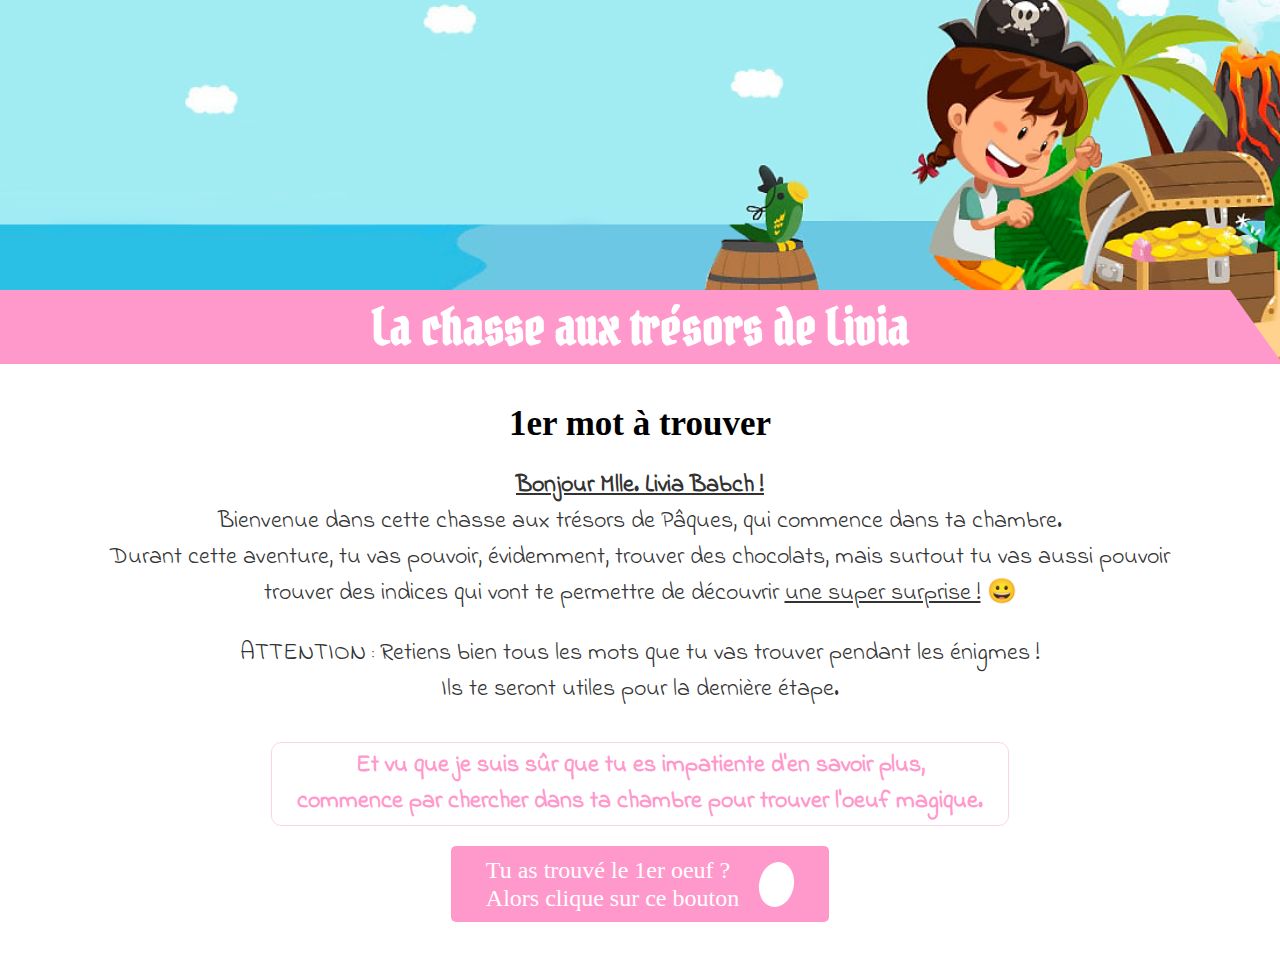
<file: index.html>
<!DOCTYPE html>
<html lang="fr">
	<head>
		<meta charset="UTF-8">
		<title>La chasse aux trésors de Livia - Page 1</title>
		<link rel="stylesheet" href="assets/treasure_hunt.css">
		<link rel="preconnect" href="https://fonts.gstatic.com">
  		<link href="https://fonts.googleapis.com/css?family=Baloo+Bhaijaan:400,700|Indie+Flower:400|Pirata+One:400,400i,700&display=swap" rel="stylesheet">
	</head>

	<body>
		<header>
			<h1>La chasse aux trésors de Livia</h1>
		</header>

		<main>
			<h2>1er mot à trouver</h2>
			<p>
				<strong class="highlighted">Bonjour Mlle. Livia Babch !</strong><br/>
				Bienvenue dans cette chasse aux trésors de Pâques, qui commence dans ta chambre.<br/>
				Durant cette aventure, tu vas pouvoir, évidemment, trouver des chocolats,
				mais surtout tu vas aussi pouvoir trouver des indices qui vont te permettre de découvrir <span class="highlighted">une super surprise !</span> &#x1F600;
			</p/>
			<p>
				ATTENTION : Retiens bien tous les mots que tu vas trouver pendant les énigmes !<br/>
				Ils te seront utiles pour la dernière étape.
			</p>
			<p class="enigmaRoom">	
				Et vu que je suis sûr que tu es impatiente d'en savoir plus, <br/>
				commence par chercher dans ta chambre pour trouver l'oeuf magique.
			</p>

			<div class="eggCtnr">
				<button class="eggBtn">
					<span>
						Tu as trouvé le 1er oeuf ?<br/>
						Alors clique sur ce bouton
					</span>
					<div class="egg"></div>
				</button>

				<div class="eggMessage hidden">
					<p class="eggMessage-desc">
						Regarde dans ton oeuf. Il devrait contenir un chocolat <strong class="highlighted">et une énigme</strong>.
						<br/>Tu n'es pas obligée de manger le chocolat tout de suite !<br/>
						Par contre, pour passer à l'étape suivante, tu vas devoir répondre à l'énigme ici :
					</p>
					
					<p class="inputCtnr">
						<input class="answerInput" type="text">
						<button class="answerBtn" data-answer="une" data-target="page2.html">
							C'est ta réponse ?<br/>
							Alors clique ici
						</button>
					</p>
				</div>
			</div>
		</main>
	</body>
</html>
<script src="assets/treasure_hunt.js"></script>
</file>
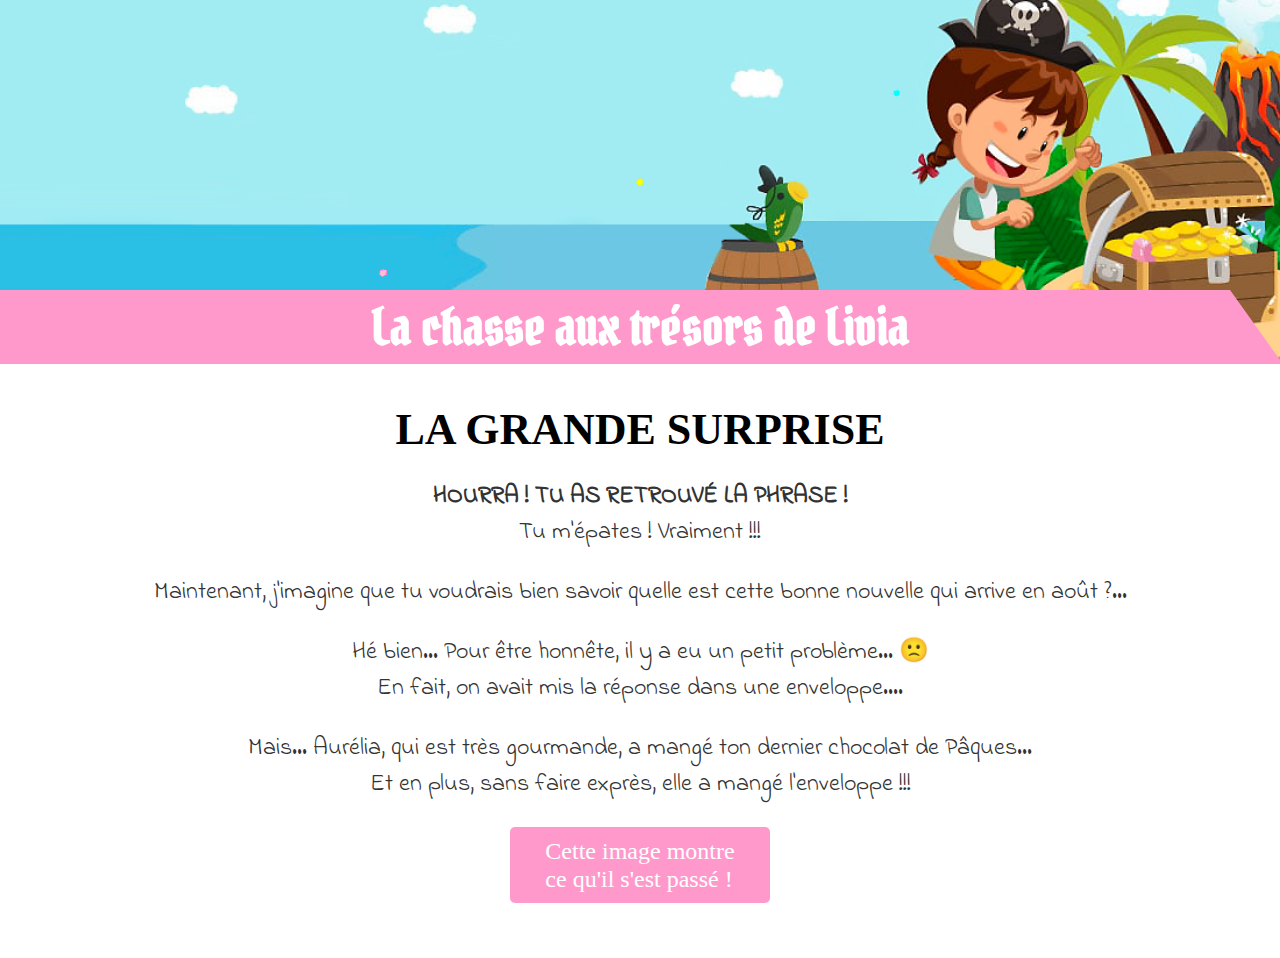
<file: final_page.html>
<!DOCTYPE html>
<html lang="fr">
	<head>
		<meta charset="UTF-8">
		<title>La chasse aux trésors de Livia - Page finale</title>
		<link rel="stylesheet" href="assets/treasure_hunt.css">
		<link rel="preconnect" href="https://fonts.gstatic.com">
  		<link href="https://fonts.googleapis.com/css?family=Baloo+Bhaijaan:400,700|Indie+Flower:400|Pirata+One:400,400i,700&display=swap" rel="stylesheet">
	</head>

	<body>
		<header>
			<h1>
				<a href="index.html">La chasse aux trésors de Livia</a>
			</h1>
		</header>

		<div class="firework"></div>
		<div class="firework"></div>
		<div class="firework"></div>

		<main class="last_page">

			<h2>LA GRANDE SURPRISE</h2>
			<p>
				<strong>HOURRA ! TU AS RETROUVÉ LA PHRASE !</strong><br/>
				Tu m'épates ! Vraiment !!!<br/>
			</p>
			<p>
				Maintenant, j'imagine que tu voudrais bien savoir quelle est cette bonne nouvelle qui arrive en août ?...<br/>
			</p>
			<p>
				Hé bien... Pour être honnête, il y a eu un petit problème... &#x1F641;<br/>
				En fait, on avait mis la réponse dans une enveloppe....<br/>
			</p>
			<p>
				Mais... Aurélia, qui est très gourmande, a mangé ton dernier chocolat de Pâques...<br/>
				Et en plus, sans faire exprès, elle a mangé l'enveloppe !!!<br/>
			</p>

			<div class="eggCtnr">
				<button class="eggBtn" id="imgBtn">
					Cette image montre<br/>
					ce qu'il s'est passé !
				</button>

				<div class="eggMessage hidden">
					<p class="eggMessage-desc">
						<img src="assets/img/aurelia.png" title="Aurélia qui mange une enveloppe !" />
					</p>
					<p>
						<strong class="enigmaRoom">
							Donc, je ne suis pas sûr, mais, à mon avis, pour les récupérer, <br/>
							je pense que tu devrais aller regarder vers le bidon de Aurélia...
						</strong>
					</p>

					<a class="photosBtn hidden" href="https://photos.app.goo.gl/hnWWEke5spEmGzvQ7" target="_blank">
						<span class="photosBtn-icon">&#128118;</span>
						<span>Tu veux voir plus de photos ?<br/>
						Alors clique sur ce bouton !</span>
					</a>	
				</div>
			</div>
		</main>
	</body>
</html>
<script src="assets/treasure_hunt.js"></script>
</file>
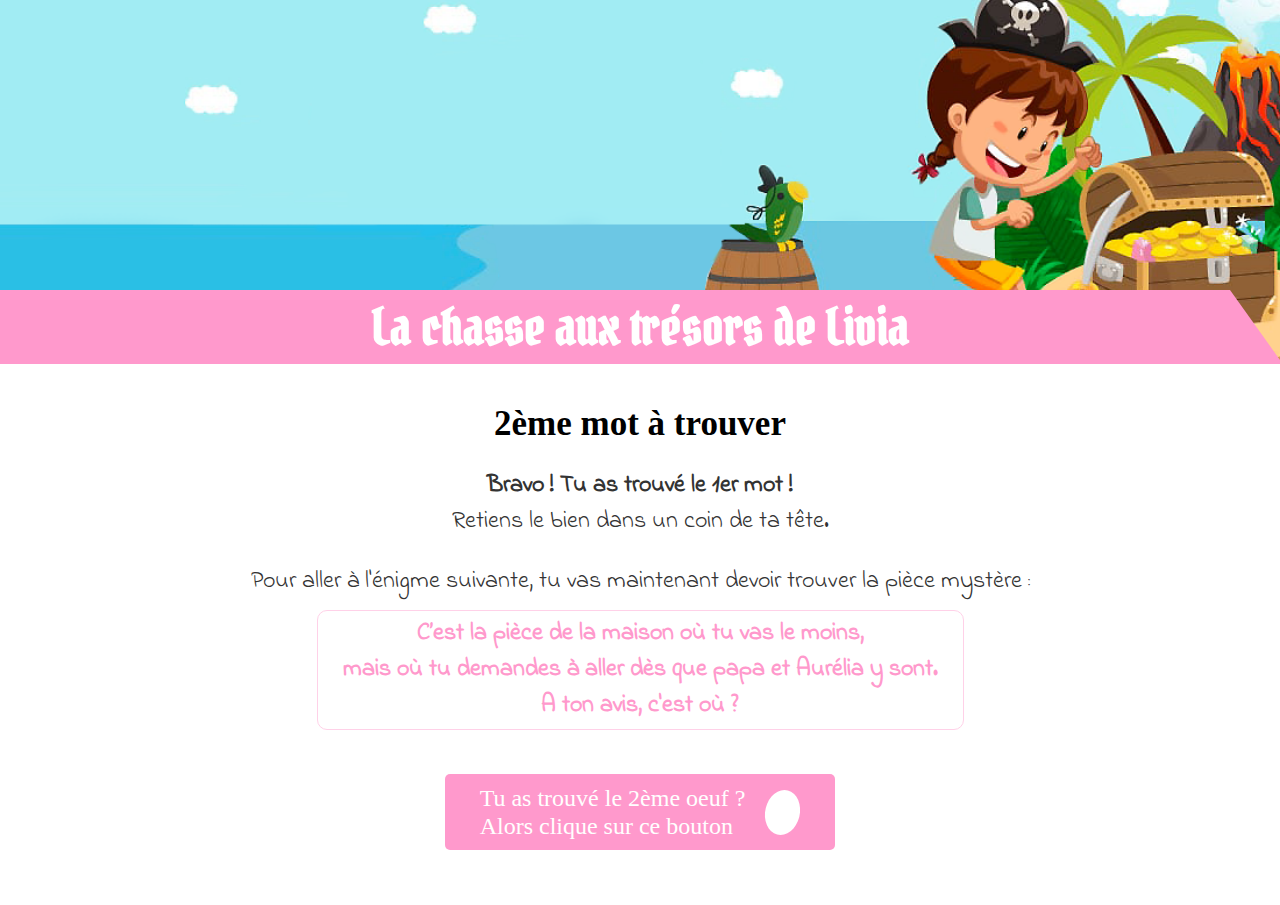
<file: page2.html>
<!DOCTYPE html>
<html lang="fr">
	<head>
		<meta charset="UTF-8">
		<title>La chasse aux trésors de Livia - Page 2</title>
		<link rel="stylesheet" href="assets/treasure_hunt.css">
		<link rel="preconnect" href="https://fonts.gstatic.com">
  		<link href="https://fonts.googleapis.com/css?family=Baloo+Bhaijaan:400,700|Indie+Flower:400|Pirata+One:400,400i,700&display=swap" rel="stylesheet">
	</head>

	<body>
		<header>
			<h1>
				<a href="https://greg-pep.github.io/livia_chasse_tresors/index.html">La chasse aux trésors de Livia</a>
			</h1>
		</header>

		<main>
			<h2>2ème mot à trouver</h2>
			<p>
				<strong>Bravo ! Tu as trouvé le 1er mot !</strong><br/>
				Retiens le bien dans un coin de ta tête.<br/>
			</p>
			<p>
				Pour aller à l'énigme suivante, tu vas maintenant devoir trouver la pièce mystère :<br/>
				<strong class="enigmaRoom">
					C’est la pièce de la maison où tu vas le moins,<br/>
					mais où tu demandes à aller dès que papa et Aurélia y sont.<br/>
					A ton avis, c'est où ?
				</strong>
			</p>

			<div class="eggCtnr">
				<button class="eggBtn">
					<span>
						Tu as trouvé le 2ème oeuf ?<br/>
						Alors clique sur ce bouton
					</span>
					<div class="egg"></div>
				</button>

				<div class="eggMessage hidden">
					<p class="eggMessage-desc">
						Regarde dans ton oeuf. Comme dans le précédent, tu vas y trouver une énigme.<br/>
						A ton avis, quelle est la réponse ?
					</p>
					
					<p class="inputCtnr">
						<input class="answerInput" type="text">
						<button class="answerBtn" data-answer="arriver" data-target="page3.html">
							C'est ta réponse ?<br/>
							Alors clique ici
						</button>
					</p>
				</div>
			</div>
		</main>
	</body>
</html>
<script src="assets/treasure_hunt.js"></script>
</file>
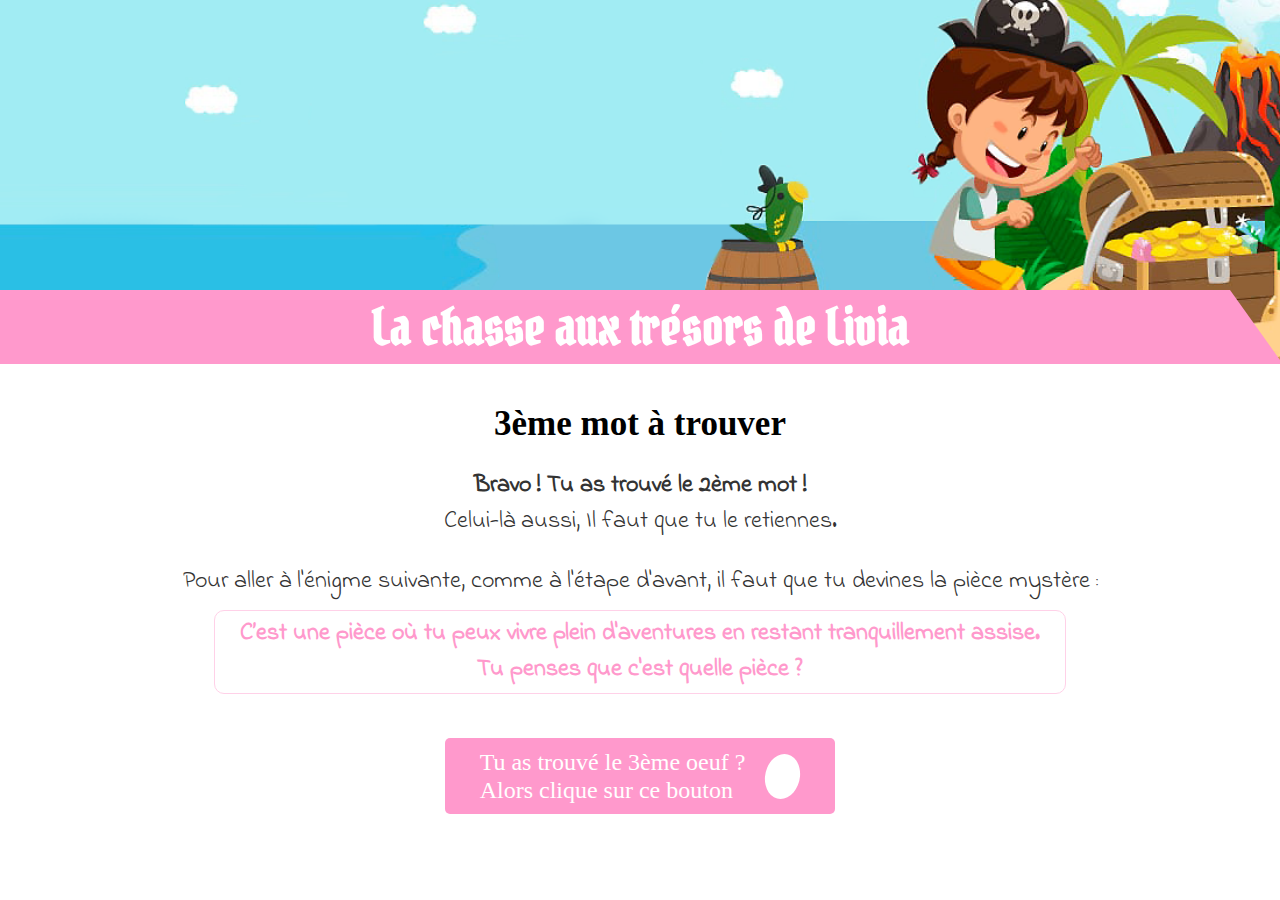
<file: page3.html>
<!DOCTYPE html>
<html lang="fr">
	<head>
		<meta charset="UTF-8">
		<title>La chasse aux trésors de Livia - Page 3</title>
		<link rel="stylesheet" href="assets/treasure_hunt.css">
		<link rel="preconnect" href="https://fonts.gstatic.com">
  		<link href="https://fonts.googleapis.com/css?family=Baloo+Bhaijaan:400,700|Indie+Flower:400|Pirata+One:400,400i,700&display=swap" rel="stylesheet">
	</head>

	<body>
		<header>
			<h1>
				<a href="https://greg-pep.github.io/livia_chasse_tresors/index.html">La chasse aux trésors de Livia</a>
			</h1>
		</header>

		<main>
			<h2>3ème mot à trouver</h2>
			<p>
				<strong>Bravo ! Tu as trouvé le 2ème mot !</strong><br/>
				Celui-là aussi, Il faut que tu le retiennes.<br/>
			</p>
			<p>
				Pour aller à l'énigme suivante, comme à l'étape d'avant, il faut que tu devines la pièce mystère :<br/>
				<strong class="enigmaRoom">
					C’est une pièce où tu peux vivre plein d'aventures en restant tranquillement assise.<br/>
					Tu penses que c'est quelle pièce ?
				</strong>
			</p>

			<div class="eggCtnr">
				<button class="eggBtn">
					<span>
						Tu as trouvé le 3ème oeuf ?<br/>
						Alors clique sur ce bouton
					</span>
					<div class="egg"></div>
				</button>

				<div class="eggMessage hidden">
					<p class="eggMessage-desc">
						Là aussi, il va falloir que tu répondes à l'enigme de l'oeuf pour passer à l'étape suivante.<br/>
						A ton avis quelle est la réponse ?
					</p>
					
					<p class="inputCtnr">
						<input class="answerInput" type="text">
						<button class="answerBtn" data-answer="en" data-target="page4.html">
							C'est ta réponse ?<br/>
							Alors clique ici
						</button>
					</p>
				</div>
			</div>
		</main>
	</body>
</html>
<script src="assets/treasure_hunt.js"></script>
</file>
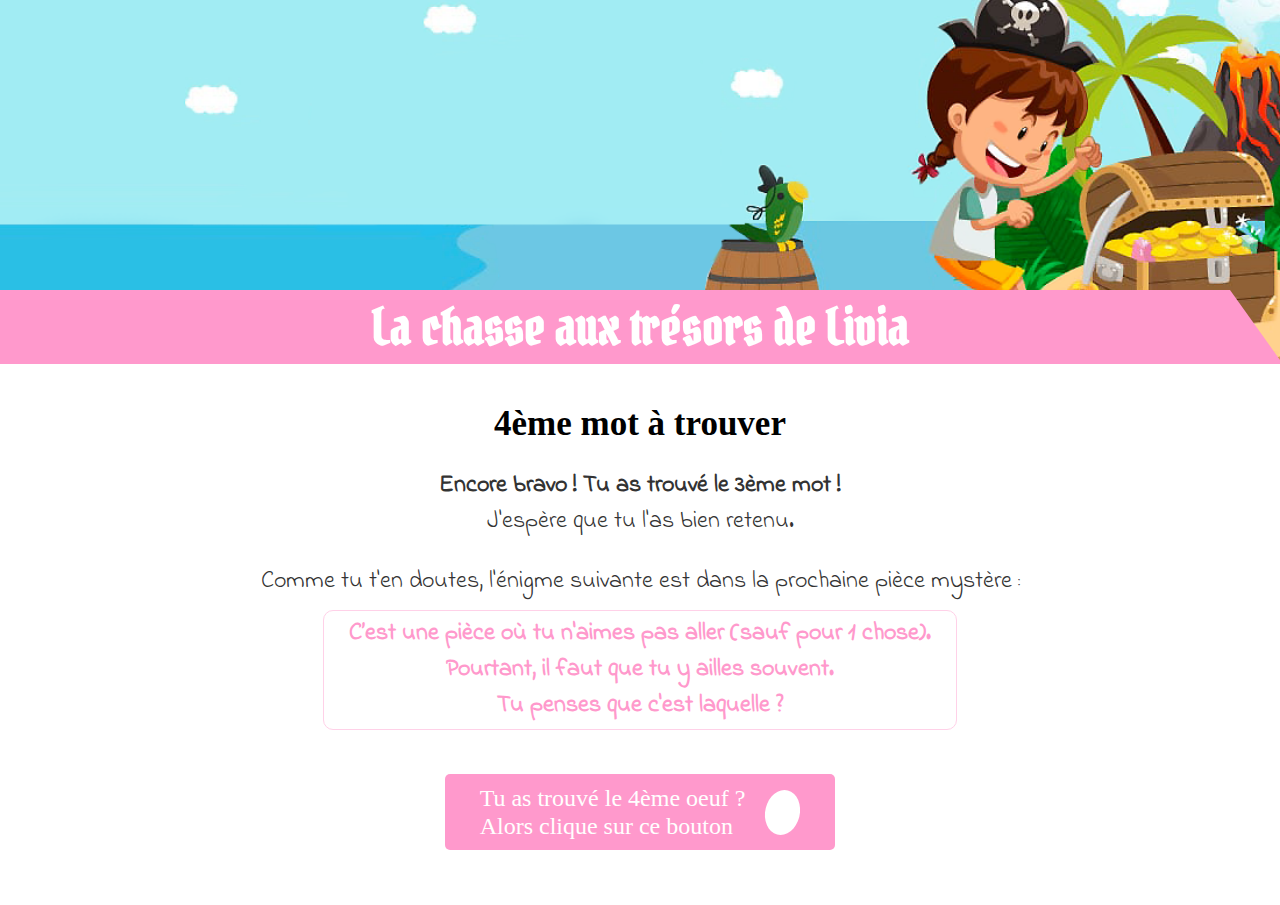
<file: page4.html>
<!DOCTYPE html>
<html lang="fr">
	<head>
		<meta charset="UTF-8">
		<title>La chasse aux trésors de Livia - Page 4</title>
		<link rel="stylesheet" href="assets/treasure_hunt.css">
		<link rel="preconnect" href="https://fonts.gstatic.com">
  		<link href="https://fonts.googleapis.com/css?family=Baloo+Bhaijaan:400,700|Indie+Flower:400|Pirata+One:400,400i,700&display=swap" rel="stylesheet">
	</head>

	<body>
		<header>
			<h1>
				<a href="https://greg-pep.github.io/livia_chasse_tresors/index.html">La chasse aux trésors de Livia</a>
			</h1>
		</header>

		<main>
			<h2>4ème mot à trouver</h2>
			<p>
				<strong>Encore bravo ! Tu as trouvé le 3ème mot !</strong><br/>
				J'espère que tu l'as bien retenu.<br/>
			</p>
			<p>
				Comme tu t'en doutes, l'énigme suivante est dans la prochaine pièce mystère :<br/>
				<strong class="enigmaRoom">
					C’est une pièce où tu n'aimes pas aller (sauf pour 1 chose).<br/>
					Pourtant, il faut que tu y ailles souvent.<br/>
					Tu penses que c'est laquelle ?
				</strong>
			</p>

			<div class="eggCtnr">
				<button class="eggBtn">
					<span>
						Tu as trouvé le 4ème oeuf ?<br/>
						Alors clique sur ce bouton
					</span>
					<div class="egg"></div>
				</button>

				<div class="eggMessage hidden">
					<p class="eggMessage-desc">
						Tu l'as sûrement compris : dans cet oeuf, il y a ta nouvelle énigme.<br/>
						A ton avis quelle est la réponse ?
					</p>
					
					<p class="inputCtnr">
						<input class="answerInput" type="text">
						<button class="answerBtn" data-answer="va" data-target="page5.html">
							C'est ta réponse ?<br/>
							Alors clique ici
						</button>
					</p>
				</div>
			</div>
		</main>
	</body>
</html>
<script src="assets/treasure_hunt.js"></script>
</file>
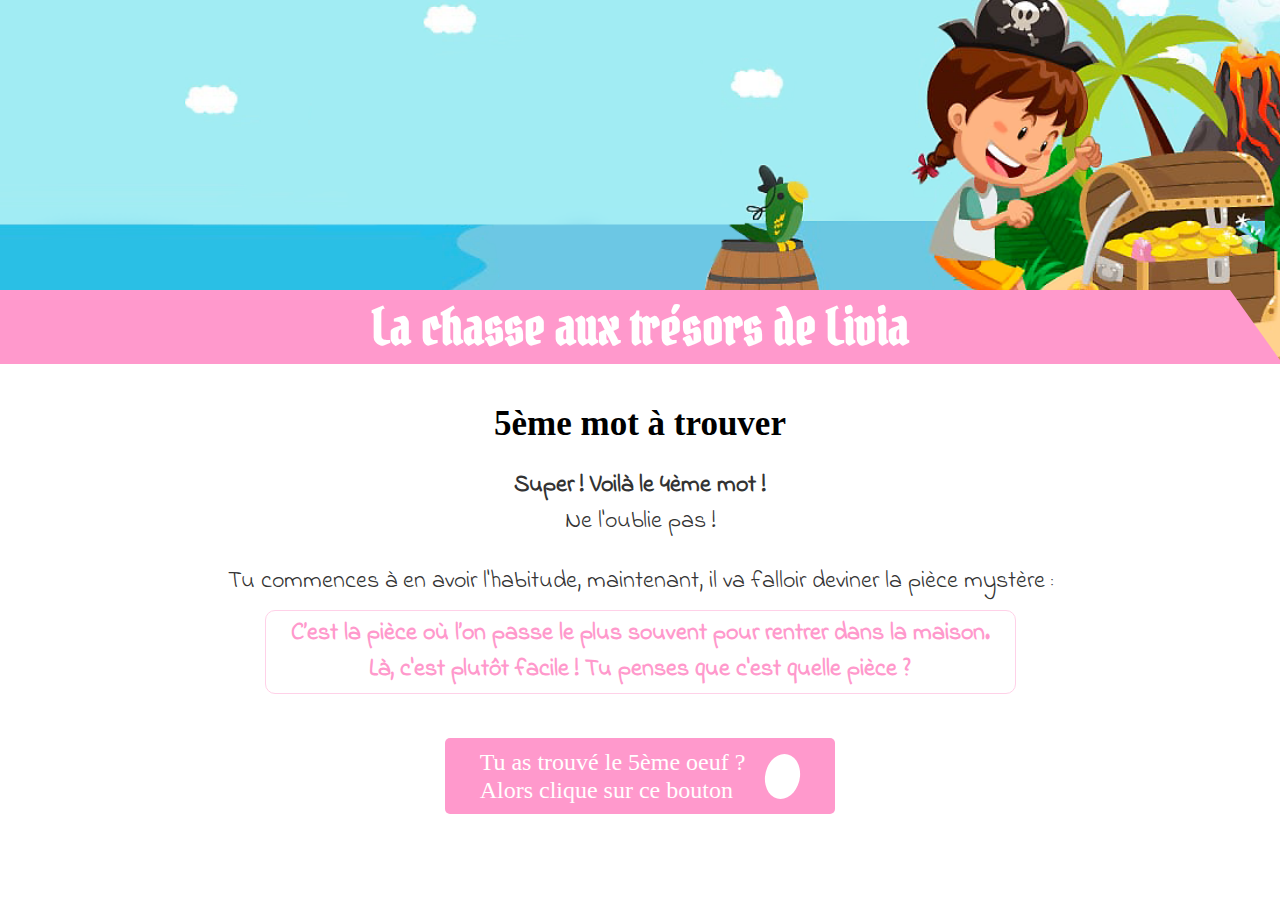
<file: page5.html>
<!DOCTYPE html>
<html lang="fr">
	<head>
		<meta charset="UTF-8">
		<title>La chasse aux trésors de Livia - Page 5</title>
		<link rel="stylesheet" href="assets/treasure_hunt.css">
		<link rel="preconnect" href="https://fonts.gstatic.com">
  		<link href="https://fonts.googleapis.com/css?family=Baloo+Bhaijaan:400,700|Indie+Flower:400|Pirata+One:400,400i,700&display=swap" rel="stylesheet">
  		<link rel="stylesheet" href="https://cdnjs.cloudflare.com/ajax/libs/font-awesome/5.15.3/css/all.min.css" integrity="sha512-PYvN8UVJW6P+UyNjrI4d4Q/YJz/6+LvxZ1/4Jq68q8mxxbnDGaQ2lP3oE5vJ8oiRlsEN1IgA5m+kJYlyHnhGdQ==" crossorigin="anonymous" referrerpolicy="no-referrer" />
	</head>

	<body>
		<header>
			<h1>
				<a href="https://greg-pep.github.io/livia_chasse_tresors/index.html">La chasse aux trésors de Livia</a>
			</h1>
		</header>

		<main>
			<h2>5ème mot à trouver</h2>
			<p>
				<strong>Super ! Voilà le 4ème mot !</strong><br/>
				Ne l'oublie pas !<br/>
			</p>
			<p>
				Tu commences à en avoir l'habitude, maintenant, il va falloir deviner la pièce mystère :<br/>
				<strong class="enigmaRoom">
					C’est la pièce où l’on passe le plus souvent pour rentrer dans la maison.<br/>
					Là, c'est plutôt facile ! Tu penses que c'est quelle pièce ?
				</strong>
			</p>

			<div class="eggCtnr">
				<button class="eggBtn">
					<span>
						Tu as trouvé le 5ème oeuf ?<br/>
						Alors clique sur ce bouton
					</span>
					<div class="egg"></div>
				</button>

				<div class="eggMessage hidden">
					<p class="eggMessage-desc">
						Concentre toi bien sur la nouvelle énigme, car ça n'est pas évident !<br/>
						Quelle est la réponse d'après toi ?
					</p>
					
					<p class="inputCtnr">
						<input class="answerInput" type="text">
						<button class="answerBtn" data-answer="nouvelle" data-target="page6.html">
							C'est ta réponse ?<br/>
							Alors clique ici
						</button>
					</p>
				</div>
			</div>
		</main>
	</body>
</html>
<script src="assets/treasure_hunt.js"></script>
</file>
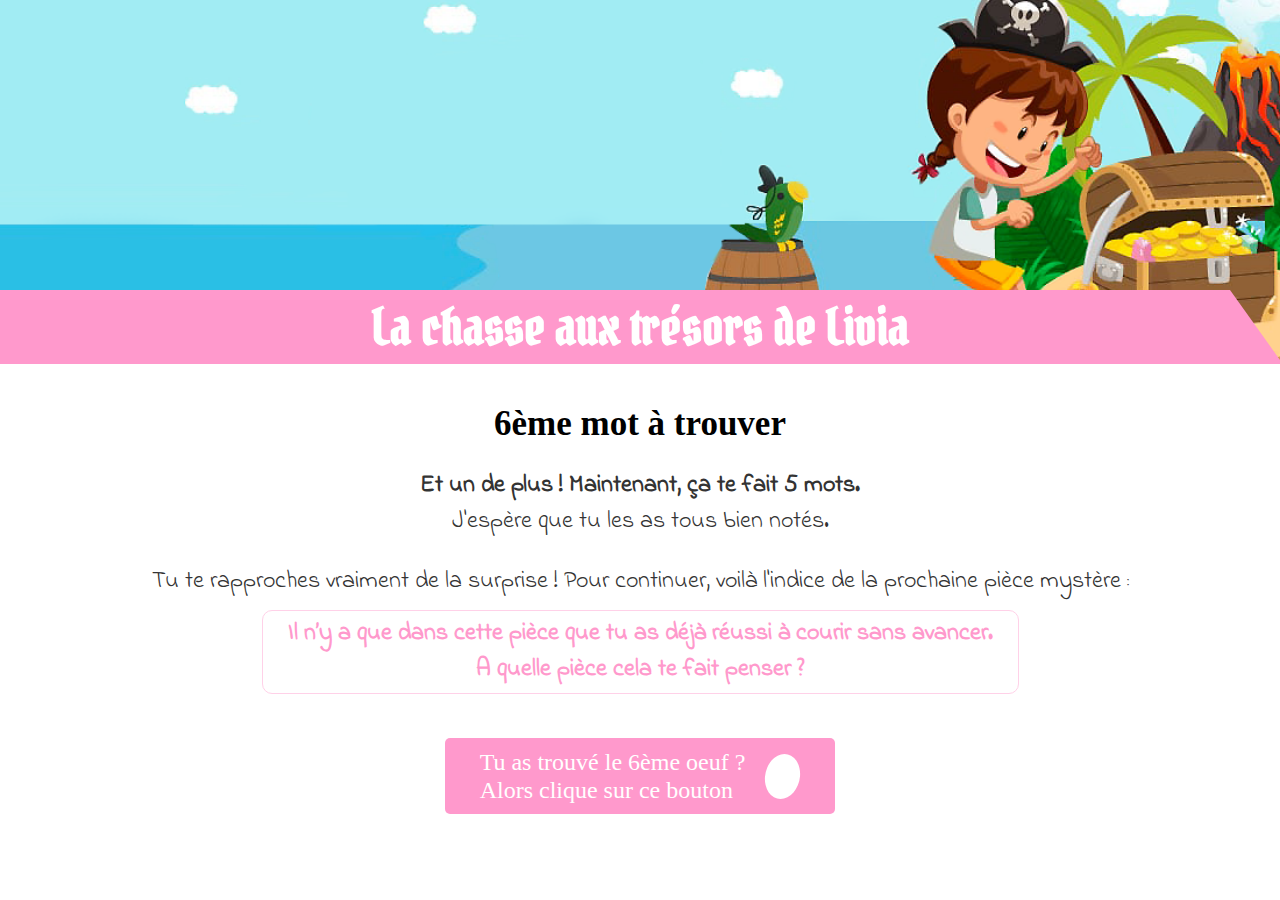
<file: page6.html>
<!DOCTYPE html>
<html lang="fr">
	<head>
		<meta charset="UTF-8">
		<title>La chasse aux trésors de Livia - Page 6</title>
		<link rel="stylesheet" href="assets/treasure_hunt.css">
		<link rel="preconnect" href="https://fonts.gstatic.com">
  		<link href="https://fonts.googleapis.com/css?family=Baloo+Bhaijaan:400,700|Indie+Flower:400|Pirata+One:400,400i,700&display=swap" rel="stylesheet">
	</head>

	<body>
		<header>
			<h1>
				<a href="https://greg-pep.github.io/livia_chasse_tresors/index.html">La chasse aux trésors de Livia</a>
			</h1>
		</header>

		<main>
			<h2>6ème mot à trouver</h2>
			<p>
				<strong>Et un de plus ! Maintenant, ça te fait 5 mots.</strong><br/>
				J'espère que tu les as tous bien notés.<br/>
			</p>
			<p>
				Tu te rapproches vraiment de la surprise ! Pour continuer, voilà l'indice de la prochaine pièce mystère :<br/>
				<strong class="enigmaRoom">
					Il n’y a que dans cette pièce que tu as déjà réussi à courir sans avancer.<br/>
					A quelle pièce cela te fait penser ?
				</strong>
			</p>

			<div class="eggCtnr">
				<button class="eggBtn">
					<span>
						Tu as trouvé le 6ème oeuf ?<br/>
						Alors clique sur ce bouton
					</span>
					<div class="egg"></div>
				</button>

				<div class="eggMessage hidden">
					<p class="eggMessage-desc">
						Tu tiens dans tes mains l'avant-dernier oeuf.<br/>
						Si tu réponds correctement à cette énigme, tu arriveras à la dernière étape !<br/>
						Quand tu auras bien réfléchis, indique ta réponse :
					</p>
					
					<p class="inputCtnr">
						<input class="answerInput" type="text">
						<button class="answerBtn" data-answer="grande" data-target="page7.html">
							C'est ta réponse ?<br/>
							Alors clique ici
						</button>
					</p>
				</div>
			</div>
		</main>
	</body>
</html>
<script src="assets/treasure_hunt.js"></script>
</file>
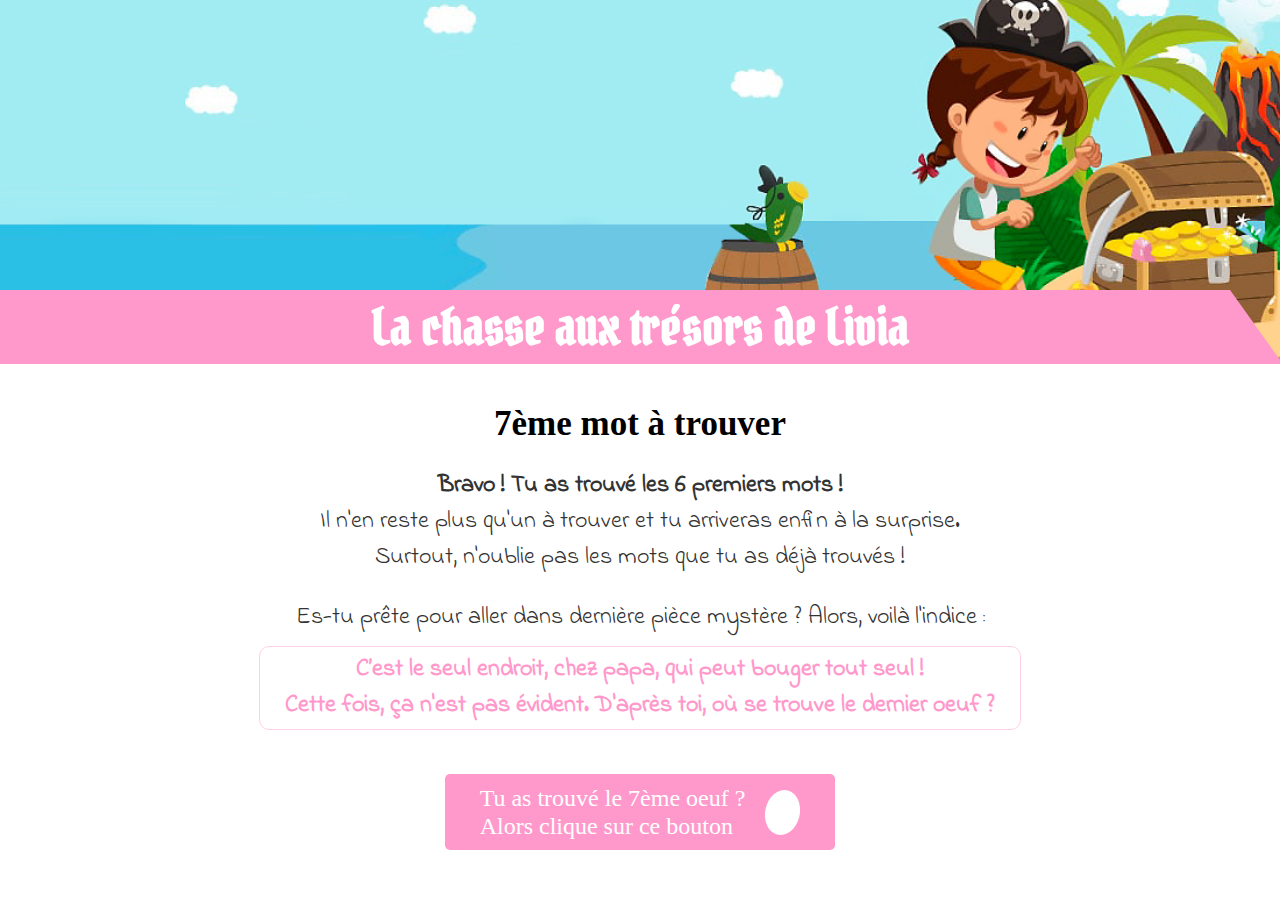
<file: page7.html>
<!DOCTYPE html>
<html lang="fr">
	<head>
		<meta charset="UTF-8">
		<title>La chasse aux trésors de Livia - Page 7</title>
		<link rel="stylesheet" href="assets/treasure_hunt.css">
		<link rel="preconnect" href="https://fonts.gstatic.com">
  		<link href="https://fonts.googleapis.com/css?family=Baloo+Bhaijaan:400,700|Indie+Flower:400|Pirata+One:400,400i,700&display=swap" rel="stylesheet">
	</head>

	<body>
		<header>
			<h1>
				<a href="https://greg-pep.github.io/livia_chasse_tresors/index.html">La chasse aux trésors de Livia</a>
			</h1>
		</header>

		<main>
			<h2>7ème mot à trouver</h2>
			<p>
				<strong>Bravo ! Tu as trouvé les 6 premiers mots !</strong><br/>
				Il n'en reste plus qu'un à trouver et tu arriveras enfin à la surprise.<br/>
				Surtout, n'oublie pas les mots que tu as déjà trouvés !<br/>
			</p>
			<p>
				Es-tu prête pour aller dans dernière pièce mystère ? Alors, voilà l'indice :<br/>
				<strong class="enigmaRoom">
					C’est le seul endroit, chez papa, qui peut bouger tout seul !<br/>
					Cette fois, ça n'est pas évident. D'après toi, où se trouve le dernier oeuf ?
				</strong>
			</p>

			<div class="eggCtnr">
				<button class="eggBtn">
					<span>
						Tu as trouvé le 7ème oeuf ?<br/>
						Alors clique sur ce bouton
					</span>
					<div class="egg"></div>
				</button>

				<div class="eggMessage hidden">
					<p class="eggMessage-desc">
						Attention ! Cette fois, c'est le dernier oeuf !<br/>
						Est-ce que tu es sûre d'être prête à découvrir ta grande surprise ?<br/>
						Alors dépêche toi de lire ta dernière enigme et de donner ta réponse :
					</p>
					
					<p class="inputCtnr">
						<input class="answerInput" type="text">
						<button class="answerBtn" data-answer="aout" data-target="page8.html">
							C'est ta réponse ?<br/>
							Alors clique ici
						</button>
					</p>
				</div>
			</div>
		</main>
	</body>
</html>
<script src="assets/treasure_hunt.js"></script>
</file>
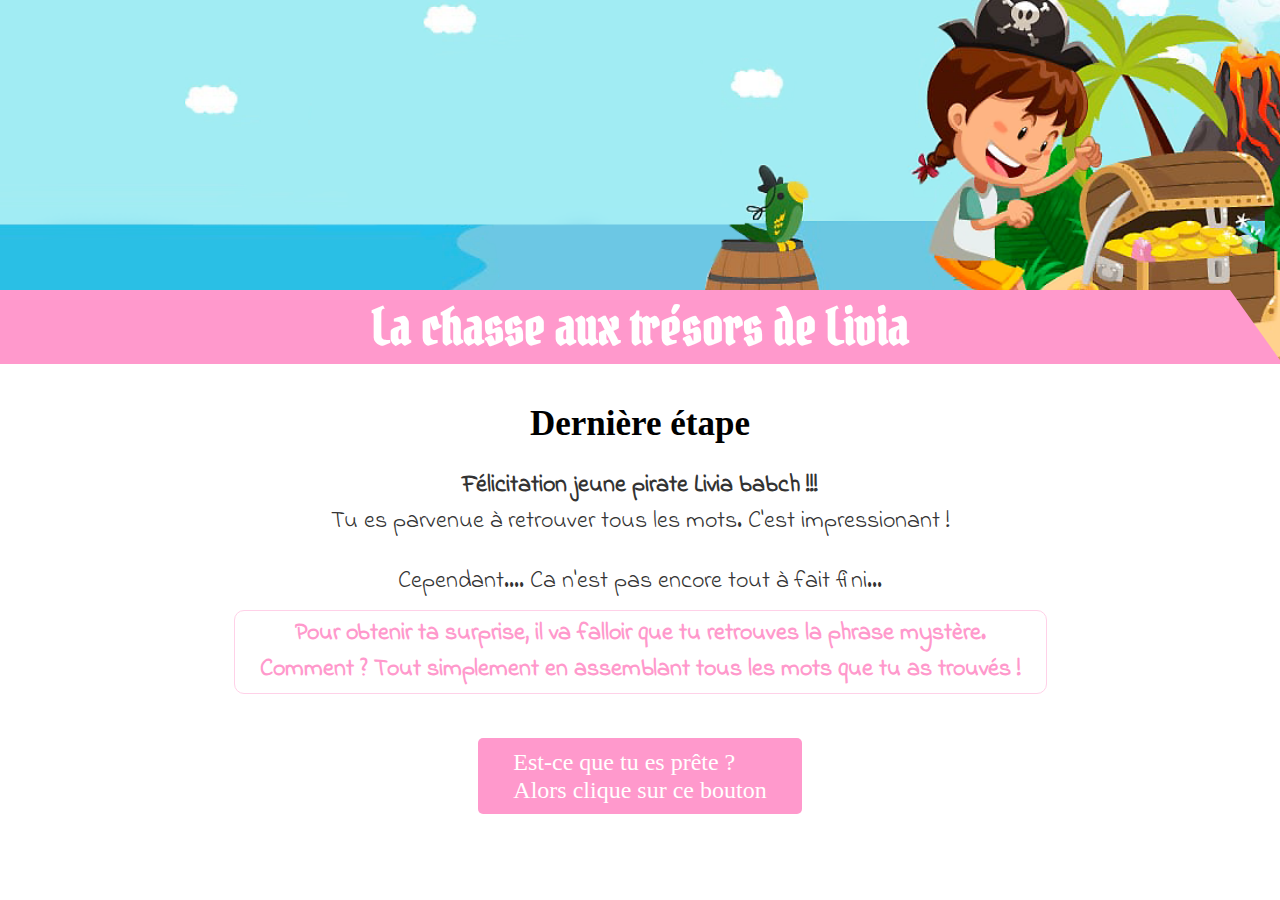
<file: page8.html>
<!DOCTYPE html>
<html lang="fr">
	<head>
		<meta charset="UTF-8">
		<title>La chasse aux trésors de Livia - Page 8</title>
		<link rel="stylesheet" href="assets/treasure_hunt.css">
		<link rel="preconnect" href="https://fonts.gstatic.com">
  		<link href="https://fonts.googleapis.com/css?family=Baloo+Bhaijaan:400,700|Indie+Flower:400|Pirata+One:400,400i,700&display=swap" rel="stylesheet">
	</head>

	<body>
		<header>
			<h1>
				<a href="https://greg-pep.github.io/livia_chasse_tresors/index.html">La chasse aux trésors de Livia</a>
			</h1>
		</header>

		<main>
			<h2>Dernière étape</h2>
			<p>
				<strong>Félicitation jeune pirate Livia babch !!!</strong><br/>
				Tu es parvenue à retrouver tous les mots. C'est impressionant !
			</p>
			<p>
				Cependant.... Ca n'est pas encore tout à fait fini...<br/>
				<strong class="enigmaRoom">
					Pour obtenir ta surprise, il va falloir que tu retrouves la phrase mystère.<br/>
					Comment ? Tout simplement en assemblant tous les mots que tu as trouvés !
				</strong>
			</p>

			<div class="eggCtnr">
				<button class="eggBtn">
					<span>
						Est-ce que tu es prête ?<br/>
						Alors clique sur ce bouton
					</span>
				</button>

				<div class="eggMessage hidden">
					<p class="eggMessage-desc">
						Souviens toi de tous les mots, et essaies de les remettre dans le bon ordre.<br/>
						D'après toi, quelle est la phrase à retrouver ?
					</p>
					
					<p class="inputCtnr sentenceCtnr">
						<input class="answerInput" type="text">
						<button class="answerBtn sentenceBtn" data-answer="" data-target="final_page.html">
							Tu penses avoir trouvé ?<br/>
							Alors clique ici !
						</button>
					</p>
				</div>
			</div>
		</main>
	</body>
</html>
<script src="assets/treasure_hunt.js"></script>
</file>
<file: assets/treasure_hunt.css>
/* Global & layout */
body {
	margin: 0;
	text-align: center;
	font-family: 'Indie Flower', cursive;
}
main {
	margin: 20px;
	padding: 20px 60px 35px;
}
p {
	font-size: 24px;
	line-height: 1.5;
	color: #333;
}

/* Header  */
header {
	font-weight: normal;
	background: transparent url("img/banner.png") no-repeat center right/cover;
	padding-top: 290px;
}
header h1 {
	position: relative;
	padding: 5px 0;
	text-align: center;
	font-family: 'Pirata One', cursive;
	font-size: 50px;
	background-color: #ff99cc;
	color: white;
	clip-path: polygon(0 0, calc(100% - 50px) 0, 100% 70px, 100% 100%, 0 100%);
}
header h1 a {
	color: white;
	text-decoration: none;
	position: relative;
	z-index: 50;
}
header h1 a:hover {
	cursor: pointer;
}

/* Buttons */
button,
.photosBtn {
	display: inline-flex;
	align-items: center;
	text-align: left;
	line-height: 28px;
	font-family: 'Baloo Bhaijaan', cursive;
	font-size: 24px;
	background-color: #ff99cc;
	color: white;
	border: none;
	padding: 10px 35px;
	border-radius: 5px;
	cursor: pointer;
	transition: all ease .5s;
}
button:hover,
.photosBtn:hover {
	transform: scale(1.1);
}
.photosBtn {
	padding: 10px 15px;
	margin-top: 30px;
  text-decoration: initial;
  font-size: 23px;
  background-color: #cb99f9;
  animation-name: zoomInOut;
  animation-duration: 1s;
  animation-iteration-count: infinite;
  animation-direction: alternate;
}
.photosBtn-icon {
	margin-right: 10px;
	font-size: 40px;
}

/* Form */
.inputCtnr {
	display: inline-flex;
	flex-direction: column;
	margin-top: 20px;
	line-height: 25px;
  font-size: 21px;
}
.answerInput {
	min-width: 350px;
	max-height: 30px;
	font-size: 24px;
	padding: 10px;
	border-radius: 10px;
	border: 1px solid #ccc;
	margin-bottom: 15px;
}
.answerBtn {
	font-size: 21px;
	line-height: 25px;
	align-self: center;
}
.sentenceCtnr .answerInput {
	min-width: 460px;
}
.sentenceCtnr .answerBtn {
	background-color: #cb99f9;
}

/* Titles  */
h1, h2 {
	font-family: 'Baloo Bhaijaan', cursive;
	font-size: 35px;
	margin: 0;
	color: black;
	/*color: #ff99cc;*/
}
h3 {
	font-size: 36px;
	color: #ff99cc;
	margin: 0 0 20px 0;
}

/* States */
.highlighted {
	text-decoration: underline;
}
.enigmaRoom {
	display: inline-flex;
	width: auto;
	padding: 5px 25px;
	margin: 10px 0 20px;
	font-weight: bold;
	color: #ff99cc;
	border-radius: 10px;
	border: 1px solid #ffd1e8;
}

/* Hidden / Displayed */
.displayed {
	transition: all ease 1s;
}
.hidden {
	position: absolute;
	top: 0;
	opacity: 0;
	height: 0;
	max-height: 0;
}
.displayed {
	position: relative;
	opacity: 1;
	height: auto;
	max-height: auto;
}

/* EggCtnr */
.eggCtnr {
	text-align: center;
}
.eggMessage-warning{
	color: red;
	margin-bottom: 20px;
	font-size: 25px;
}

/* eggMessage */
.eggMessage {
	border-radius: 10px;
	padding: 25px 35px;
	margin-top: 35px;
	background-color: #edf6f5;
}
.eggMessage-desc {
	padding: 0;
	margin: 0;
}

/* Last plage  */
.last_page h2 {
	font-size: 44px;
}
.last_page .eggMessage {
	padding: 20px;
	background-color: transparent;
}
.last_page .eggMessage img {
	display: inline-block;
	width: 400px;
	transform: rotate(-3deg);
	box-shadow: 2px 2px 4px rgba(0, 0, 0, 0.3);
	animation: move 3s linear infinite;
}

/* Deco  */
.egg {
	width: 35px;
  height: 45px;
  background-color: white;
  transform: skew(-5deg);
  border-radius: 50%;
  margin-left: 20px;
  animation: move .5s ease-in-out infinite;
}

.noEffect {
  animation-name: noEffect;
  animation-duration: 1s;
  animation-timing-function: ease-in-out;
}

/* Anims  */
@keyframes move {
  0% {
    transform: rotate(0deg);
  }
  25% {
    transform: rotate(10deg);
  }
  75% {
    transform: rotate(-10deg);
  }
  100% {
    transform: rotate(0deg);
  }
}

@keyframes noEffect {
  0% {
    transform: translateX(0);
  }
  20% {
    transform: translateX(-10%);
  }
  40% {
    transform: translateX(10%);
  }
  60% {
    transform: translateX(-10%);
  }
  80% {
    transform: translateX(10%);
  }
  100% {
    transform: translateX(0);
  }
}

@keyframes zoomInOut {
  from {
    transform: scale(1);
  }
  to {
    transform: scale(1.1);
  }
}

/* Fireworks */
@keyframes firework {
  0% { transform: translate(var(--x), var(--initialY)); width: var(--initialSize); opacity: 1; }
  50% { width: 0.5vmin; opacity: 1; }
  100% { width: var(--finalSize); opacity: 0; }
}

.firework,
.firework::before,
.firework::after {
  --initialSize: 0.5vmin;
  --finalSize: 40vmin;
  --particleSize: 1vmin;
  --color1: yellow;
  --color2: khaki;
  --color3: white;
  --color4: lime;
  --color5: gold;
  --color6: mediumseagreen;
  --y: -30vmin;
  --x: -50%;
  --initialY: 60vmin;
  content: "";
  animation: firework 2s infinite;
  position: absolute;
  top: 50%;
  left: 50%;
  transform: translate(-50%, var(--y));
  width: var(--initialSize);
  aspect-ratio: 1;
  background: 
    radial-gradient(circle, var(--color1) var(--particleSize), #0000 0) 50% 0%,
    radial-gradient(circle, var(--color2) var(--particleSize), #0000 0) 100% 50%,
    radial-gradient(circle, var(--color3) var(--particleSize), #0000 0) 50% 100%,
    radial-gradient(circle, var(--color4) var(--particleSize), #0000 0) 0% 50%,
    
    /* bottom right */
    radial-gradient(circle, var(--color5) var(--particleSize), #0000 0) 80% 90%,
    radial-gradient(circle, var(--color6) var(--particleSize), #0000 0) 95% 90%,
    radial-gradient(circle, var(--color1) var(--particleSize), #0000 0) 90% 70%,
    radial-gradient(circle, var(--color2) var(--particleSize), #0000 0) 100% 60%,
    radial-gradient(circle, var(--color3) var(--particleSize), #0000 0) 55% 80%,
    radial-gradient(circle, var(--color4) var(--particleSize), #0000 0) 70% 77%,
    
    /* bottom left */
    radial-gradient(circle, var(--color5) var(--particleSize), #0000 0) 22% 90%,
    radial-gradient(circle, var(--color6) var(--particleSize), #0000 0) 45% 90%,
    radial-gradient(circle, var(--color1) var(--particleSize), #0000 0) 33% 70%,
    radial-gradient(circle, var(--color2) var(--particleSize), #0000 0) 10% 60%,
    radial-gradient(circle, var(--color3) var(--particleSize), #0000 0) 31% 80%,
    radial-gradient(circle, var(--color4) var(--particleSize), #0000 0) 28% 77%,
    radial-gradient(circle, var(--color5) var(--particleSize), #0000 0) 13% 72%,
    
    /* top left */
    radial-gradient(circle, var(--color6) var(--particleSize), #0000 0) 80% 10%,
    radial-gradient(circle, var(--color1) var(--particleSize), #0000 0) 95% 14%,
    radial-gradient(circle, var(--color2) var(--particleSize), #0000 0) 90% 23%,
    radial-gradient(circle, var(--color3) var(--particleSize), #0000 0) 100% 43%,
    radial-gradient(circle, var(--color4) var(--particleSize), #0000 0) 85% 27%,
    radial-gradient(circle, var(--color5) var(--particleSize), #0000 0) 77% 37%,
    radial-gradient(circle, var(--color6) var(--particleSize), #0000 0) 60% 7%,
    
    /* top right */
    radial-gradient(circle, var(--color1) var(--particleSize), #0000 0) 22% 14%,
    radial-gradient(circle, var(--color1) var(--particleSize), #0000 0) 45% 20%,
    radial-gradient(circle, var(--color1) var(--particleSize), #0000 0) 33% 34%,
    radial-gradient(circle, var(--color1) var(--particleSize), #0000 0) 10% 29%,
    radial-gradient(circle, var(--color1) var(--particleSize), #0000 0) 31% 37%,
    radial-gradient(circle, var(--color1) var(--particleSize), #0000 0) 28% 7%,
    radial-gradient(circle, var(--color1) var(--particleSize), #0000 0) 13% 42%
    ;
  background-size: var(--initialSize) var(--initialSize);
  background-repeat: no-repeat;
}

.firework::before {
  --x: -50%;
  --y: -50%;
  --initialY: -50%;
  transform: translate(-50%, -50%) rotate(40deg) scale(1.3) rotateY(40deg);
}

.firework::after {
  --x: -50%;
  --y: -50%;
  --initialY: -50%;
  transform: translate(-50%, -50%) rotate(170deg) scale(1.15) rotateY(-30deg);
}

.firework:nth-child(2) {
  --x: 30vmin;
}

.firework:nth-child(2),
.firework:nth-child(2)::before,
.firework:nth-child(2)::after {
  --color1: pink;
  --color2: violet;
  --color3: fuchsia;
  --color4: orchid;
  --color5: plum;
  --color6: lavender;  
  --finalSize: 10vmin;
  left: 30%;
  top: 60%;
  animation-delay: -0.25s;
}

.firework:nth-child(3) {
  --x: -30vmin;
  --y: -50vmin;
}

.firework:nth-child(3),
.firework:nth-child(3)::before,
.firework:nth-child(3)::after {
  --color1: cyan;
  --color2: lightcyan;
  --color3: lightblue;
  --color4: PaleTurquoise;
  --color5: SkyBlue;
  --color6: lavender;
  --finalSize: 35vmin;
  left: 70%;
  top: 60%;
  animation-delay: -0.4s;
}
</file>
